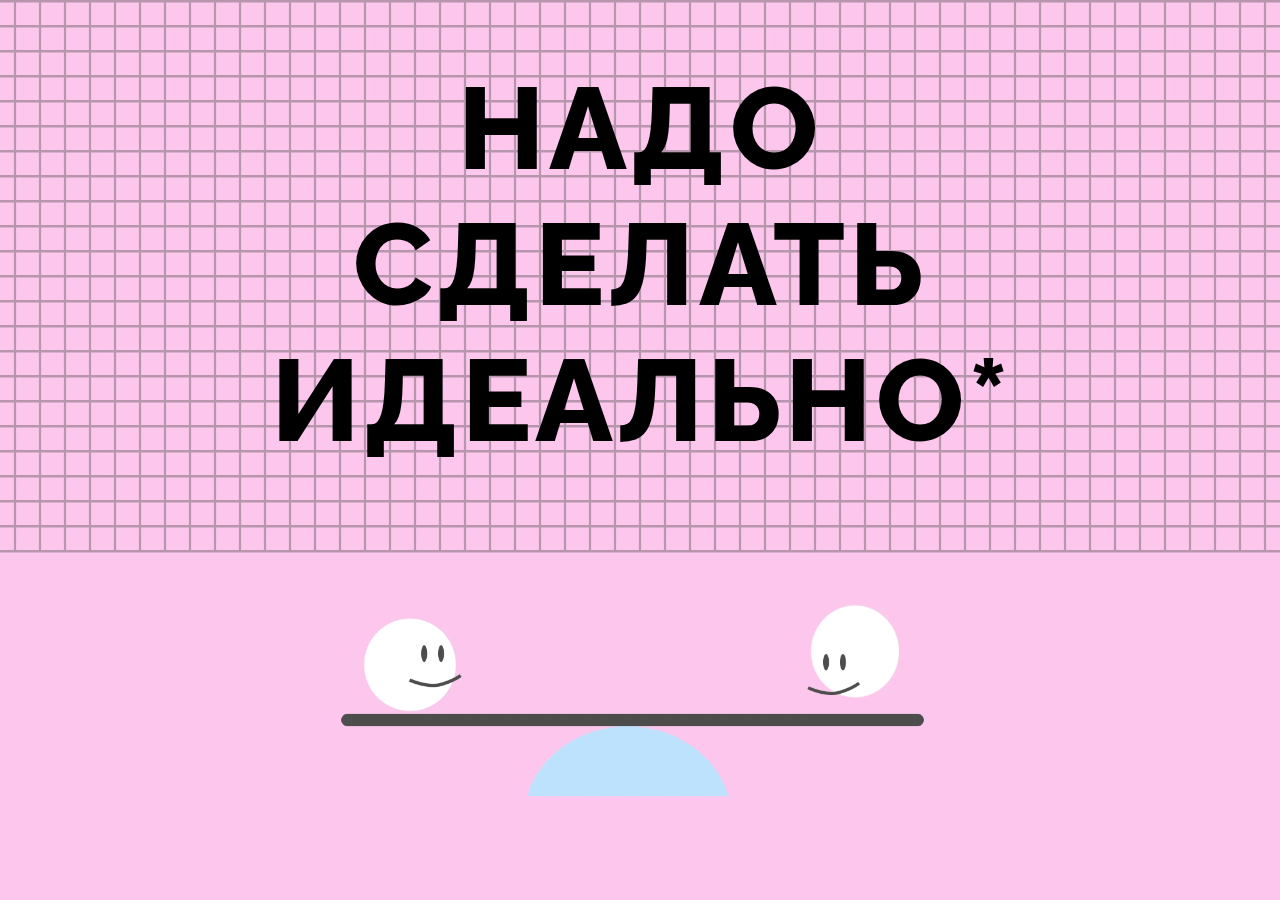
<file: index.html>
<!DOCTYPE html>
<html lang="ru">
  <head>
    <meta charset="UTF-8" />
    <meta http-equiv="X-UA-Compatible" content="IE=edge" />
    <meta name="viewport" content="width=device-width, initial-scale=1.0" />
    <meta
      name="description"
      content="Страница о взгляде на перфекционизм в работе и учёбе."
    />
    <meta property="og:title" content="Надо сделать идеально"/>
    <meta
      property="og:description"
      content="Страница о взгляде на перфекционизм в работе и учёбе."
    />
  <!-- добавить ссылку в контент ниже -->
    <meta property="og:url" content="https://do-your-best.top" />
    <meta property="og:image" content="/images/og.jpg"/>
    <meta property="twitter:card" content="summary_large_image" />
    <link rel="icon" href="./images/icon.ico" sizes="any" >
    <link rel="icon" href="./images/icon.svg" type="image/svg+xml" >
    <link rel="apple-touch-icon" href="./images/apple-touch-icon.png">
    <title>Надо сделать идеально</title>
    <link rel="stylesheet" href="./fonts/font.css" />
    <link rel="stylesheet" href="./styles/style.css" />
  </head>
  <body class="page">
    <video class="page__video" autoplay muted loop poster="./images/poster.jpg">
      <source src="./video/cover-video.mp4" type="video/mp4"/>
    </video>
    <h1 class="page__title">Надо сделать идеально</h1>
  </body>
</html>
</file>
<file: fonts/font.css>
@font-face {
  font-family: Raleway;
  src:
    url(./Raleway-Regular.woff2) format('woff2'),
    url(./Raleway-Regular.woff) format('woff');
  font-weight: normal;
  font-display: swap;
}

@font-face {
  font-family: Raleway;
  src:
    url(./Raleway-ExtraBold.woff2) format('woff2'),
    url(./Raleway-ExtraBold.woff) format('woff');
  font-weight: bold;
  font-display: swap;
}
</file>
<file: styles/style.css>
*,
*::before,
*::after {
  box-sizing:border-box;
}

html {
  height: 100%;
}

body {
  height: 100%;
  min-width: 800px;
  padding-top: 60px;
}

.page {
  font-family: 'Raleway', sans-serif;
  height: 100%;
  margin: 0;
  position: relative;
  display: flex;
  background-color: #fec7ee;
}

.page__video {
  position: absolute;
  inset:0;
  width: 100%;
  height: 100%;
  object-fit: cover;
  object-position: center;
}

.page__title {
  z-index: 1;
  max-width: 739px;
  margin: 0 auto;
  text-align: center;
  font-size: 116px;
  letter-spacing: 4.06px;
  text-transform: uppercase;
}

.page::before {
  content: '';
  position: absolute;
  inset:0;
  z-index: 1;
  background-color: rgb(255 255 255 / 0.3);
}

.page__title::after {
  content: '*'
}

.page__title:hover {
  color: #4c4c4c;
  cursor:default;
}

.page__title:hover::before {
  content: 'На самом деле нет.\AВажнее &mdash; научиться ошибаться.';
  position: absolute;
  top: 180px;
  right: 20px;
  max-width: 742px;
  border-radius: 20px;
  border: 2px solid #000;
  box-shadow: 0 12px 0 #000;
  padding: 36px 44px;
  background: #FFF;
  font-size: 35px;
  font-weight: normal;
  letter-spacing: normal;
  line-height: 35px;
  text-align: left;
  text-transform: initial;
  white-space: pre;
}
</file>
